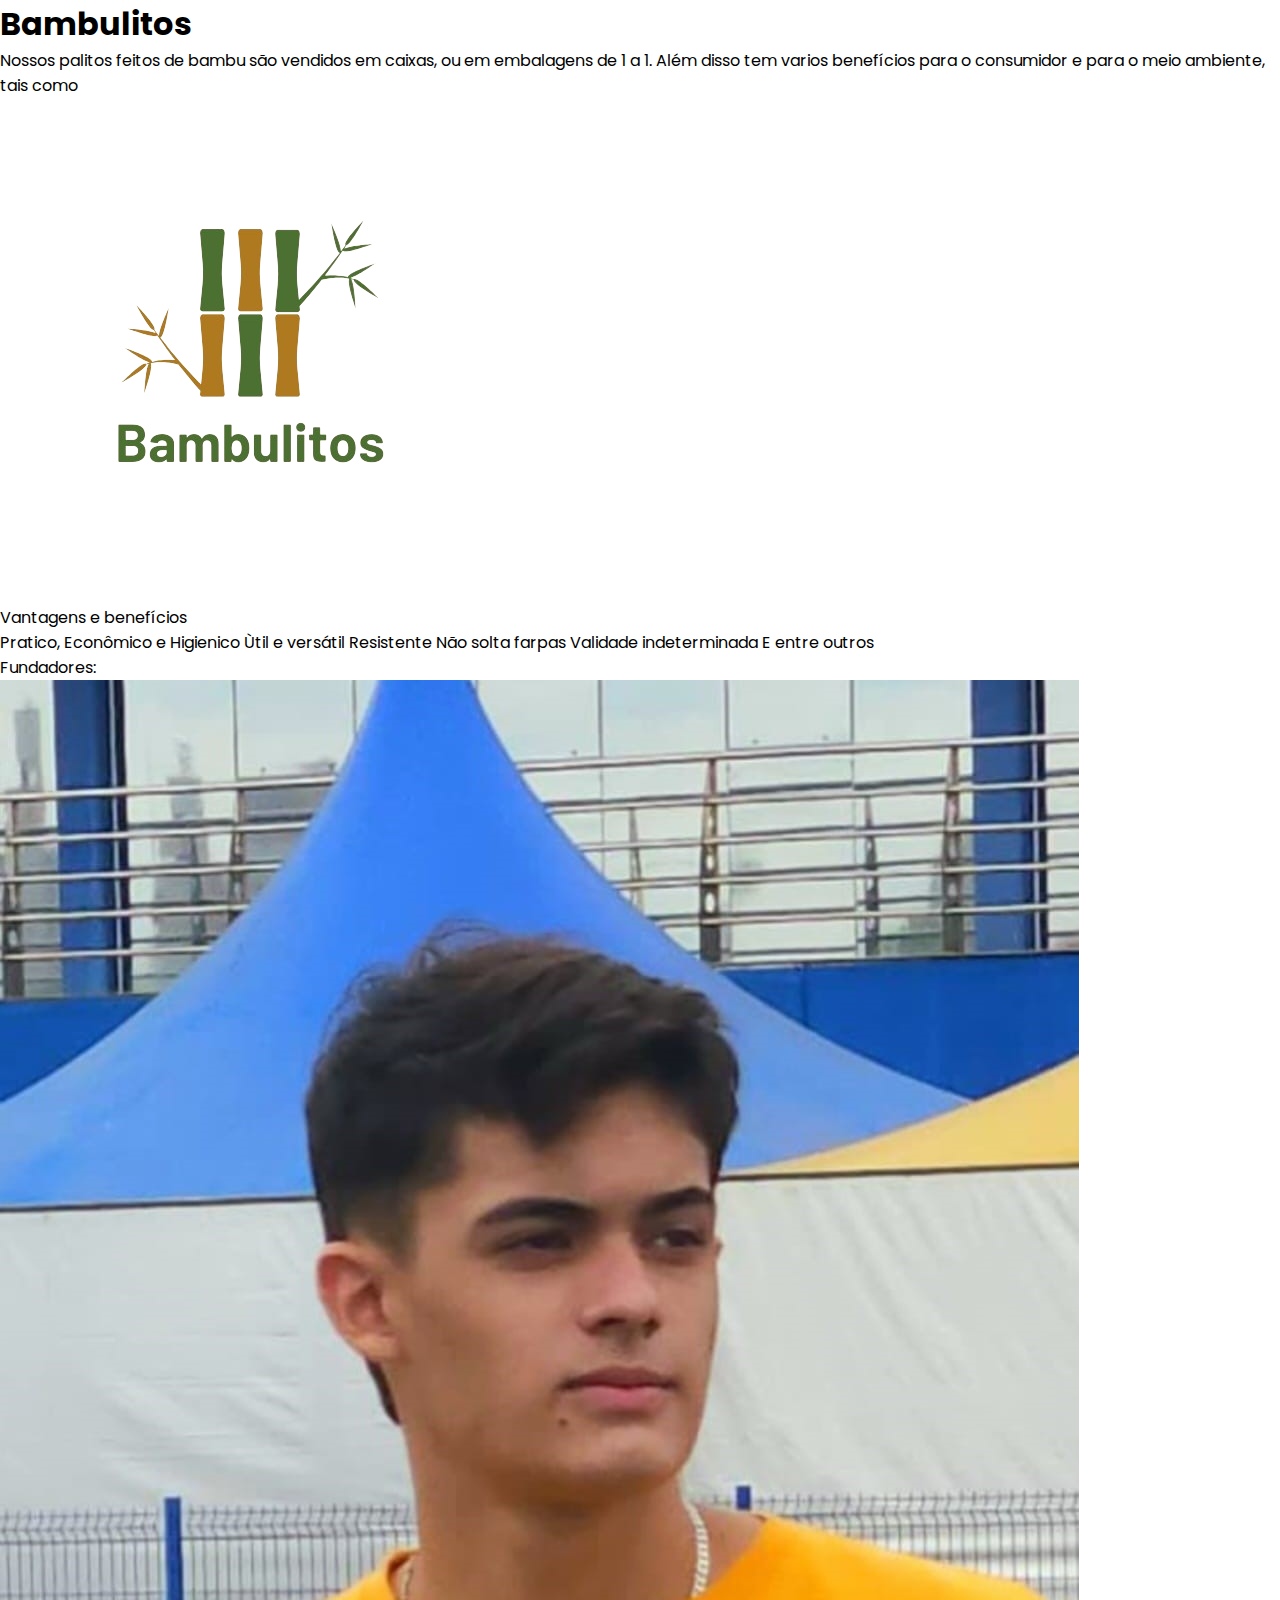
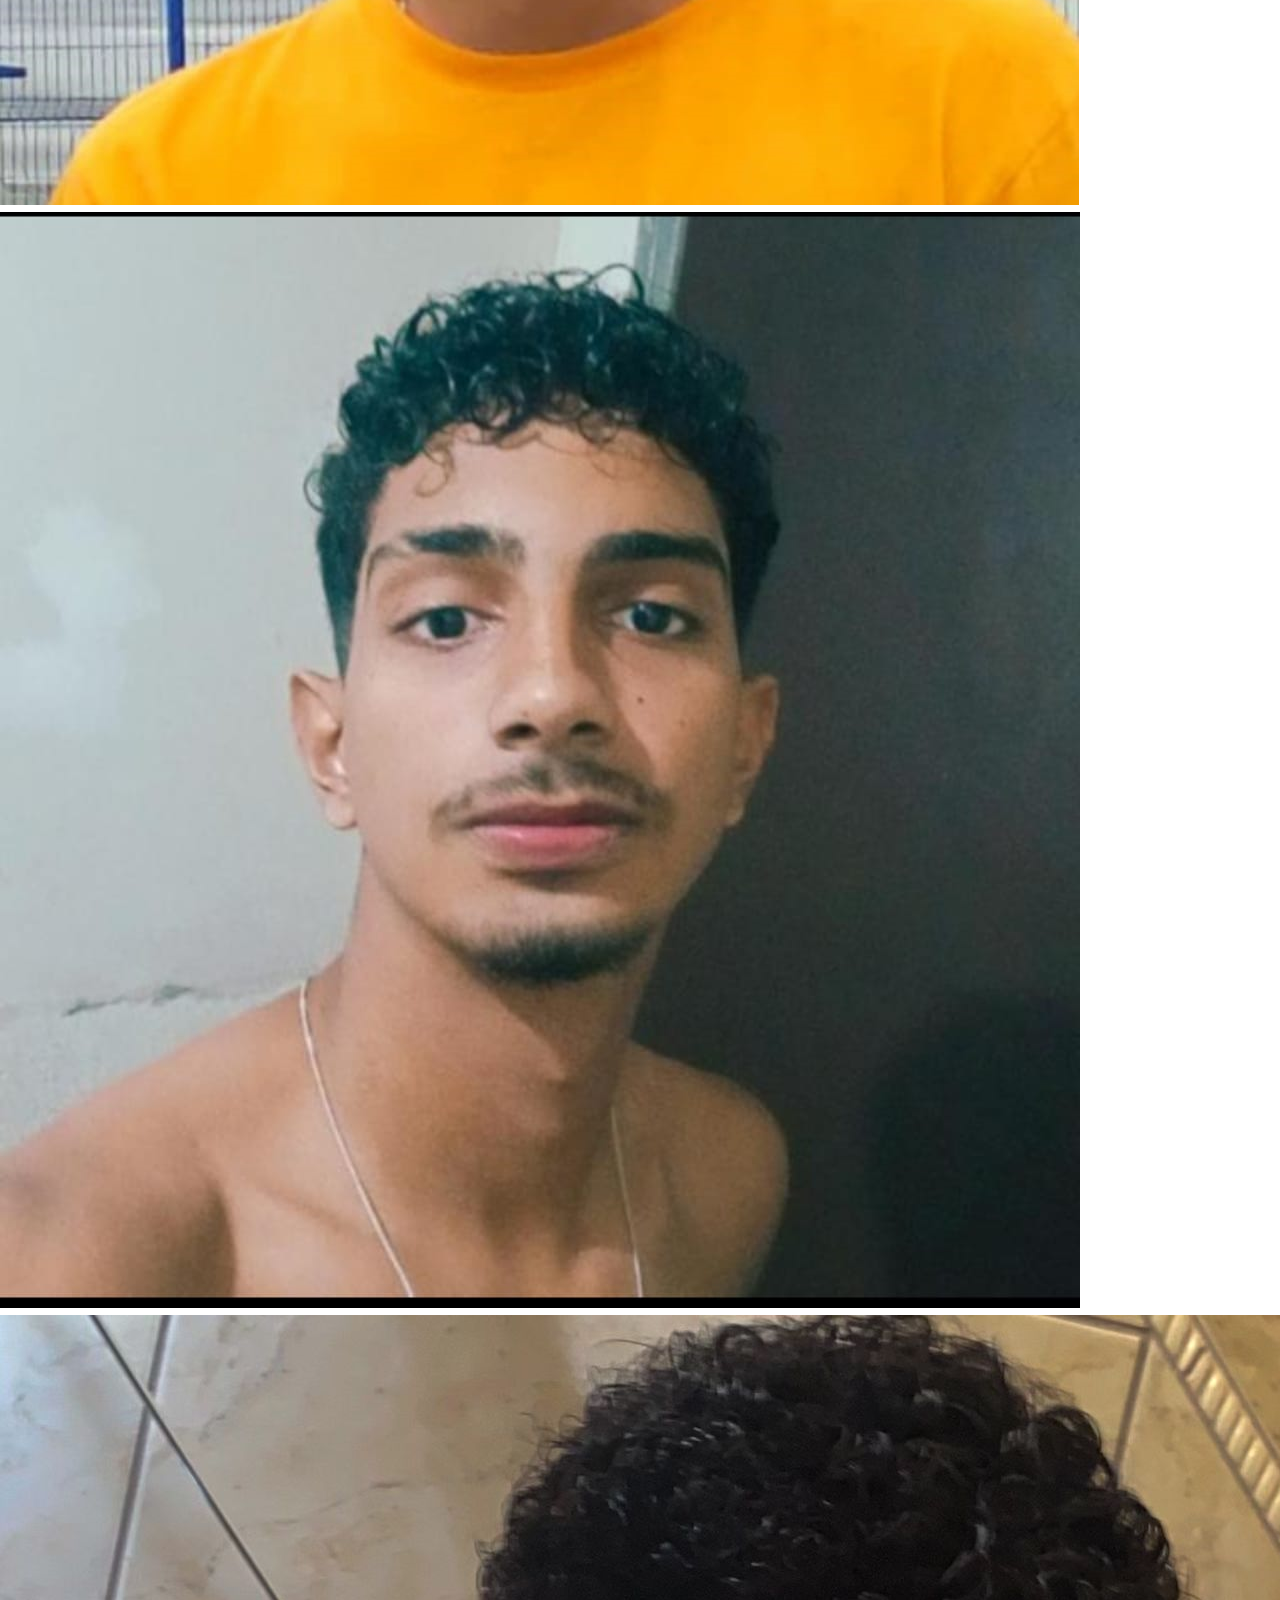
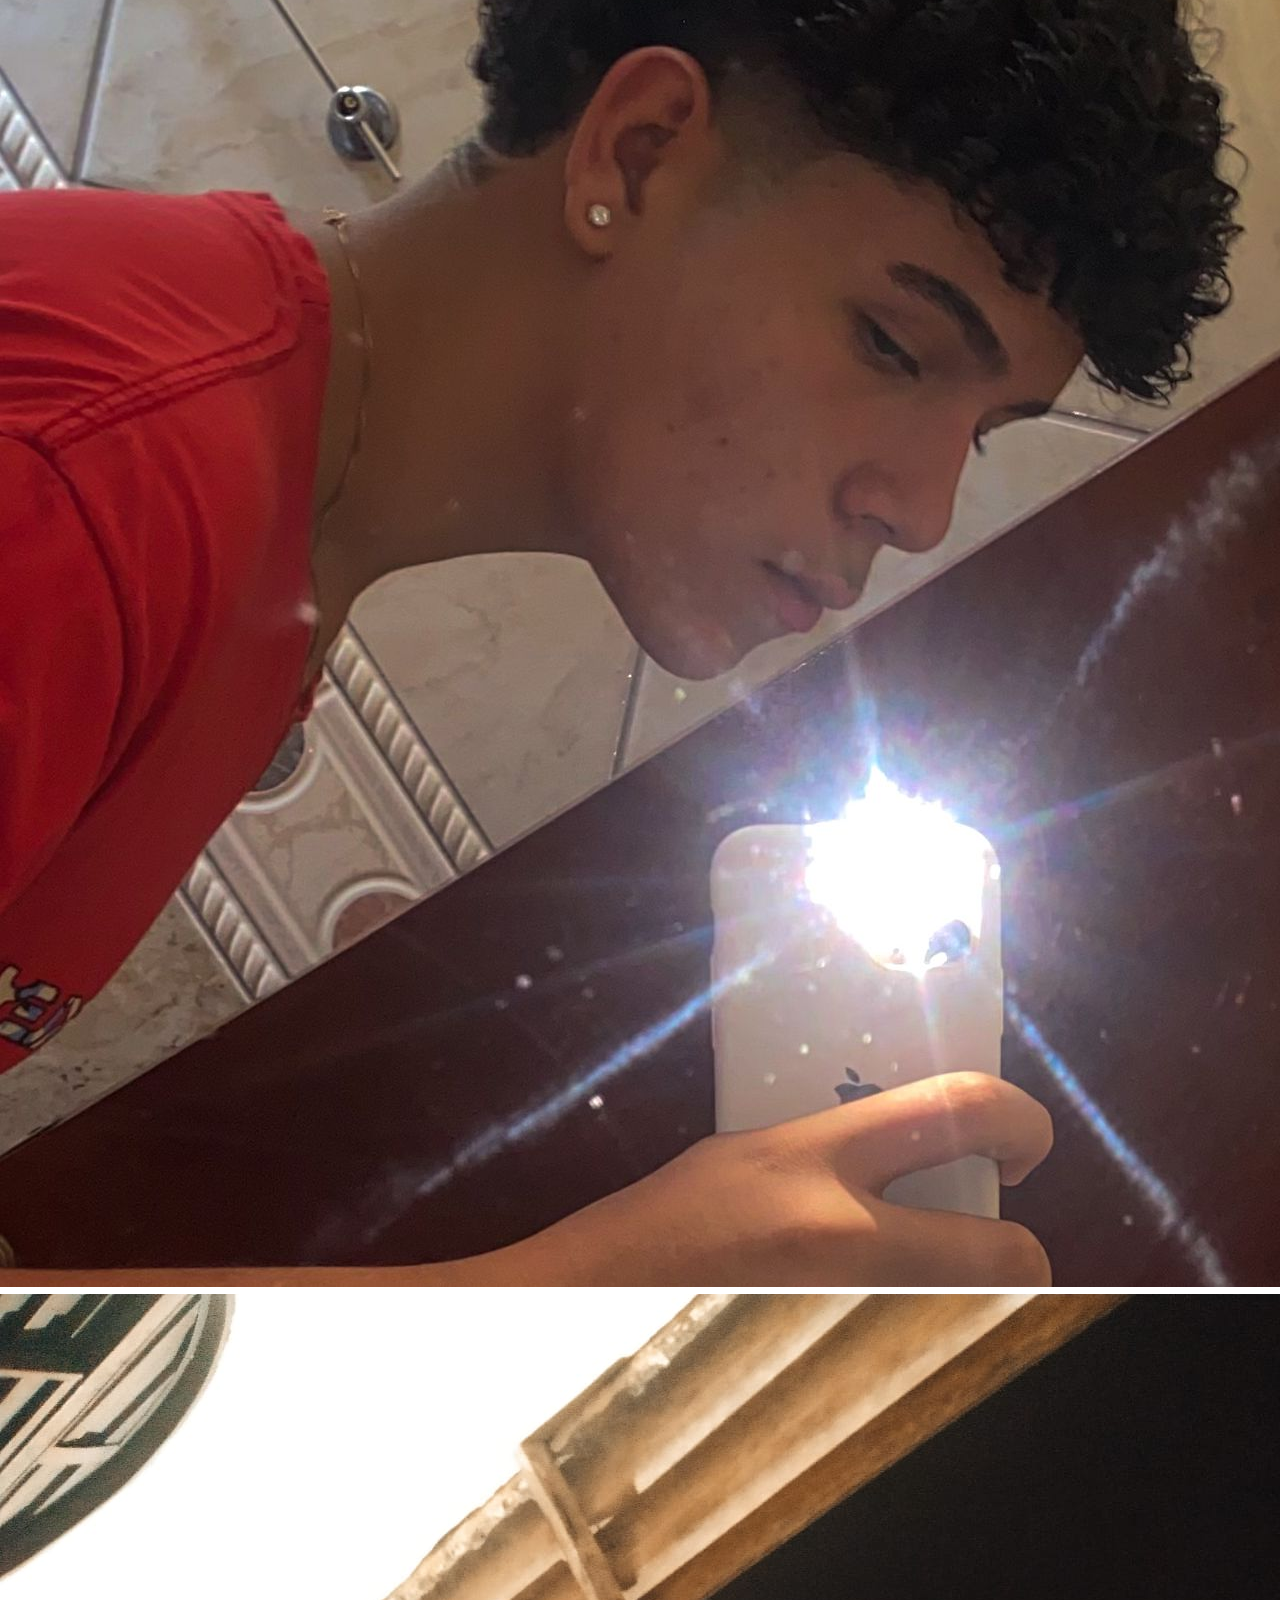
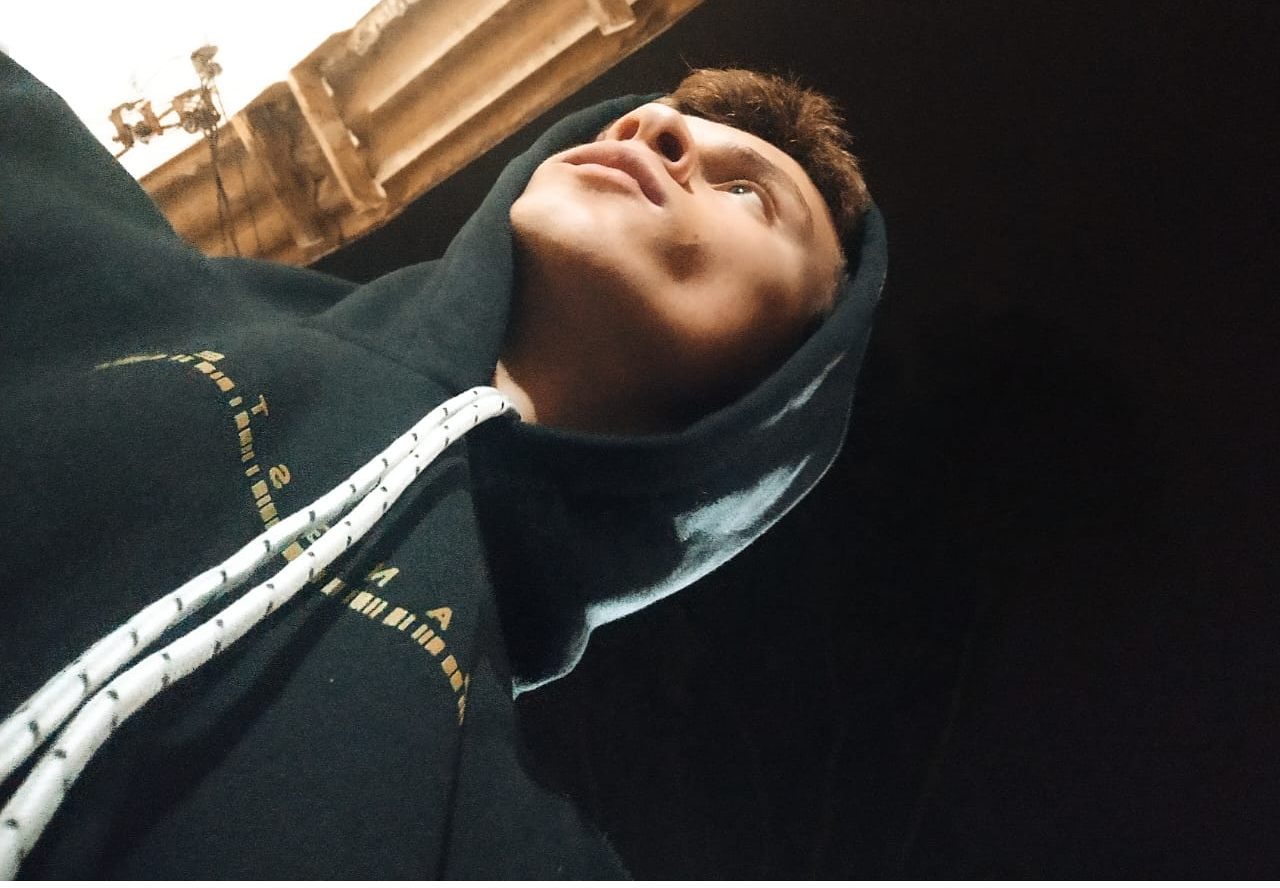
<file: index.html>
<!DOCTYPE html>
<html lang="pt-BR">
<head>
    <meta charset="UTF-8">
    <meta http-equiv="X-UA-Compatible" content="IE=edge">
    <meta name="viewport" content="width=device-width, initial-scale=1.0">
    <title>Bambulitos</title>
    <link rel="stylesheet" href="style.css">
</head>
<body>
    <h1 class="inicio">
        Bambulitos
    </h1>
  <header class="img-logo">
    <p class="p-p">
        Nossos palitos feitos de bambu são vendidos em caixas, ou em embalagens de 1 a 1.
        Além disso tem varios benefícios para o consumidor e para o meio ambiente, tais como </p>
    <img src="Bambulitos.png" alt="" class="">
    
  </header>
        <ul>
            <li>Vantagens e benefícios</li>
        </ul>
        <div class="textos">
            <p class="topicos">
                Pratico, Econômico e Higienico
                Ùtil e versátil
                Resistente
                Não solta farpas
                Validade indeterminada
                E entre  outros
            </p>
    <p>
        Fundadores:
    </p>
        </div>
        <div>
            <img src="3.jpeg" alt="" class="fundadores">
            <img src="2.jpeg" alt="" class="fundadores">
            <img src="4.jpeg" alt="" class="fundadores">
            <img src="1.jpeg" alt="" class="fundadores">
        </div>


</body>


</html>
</file>
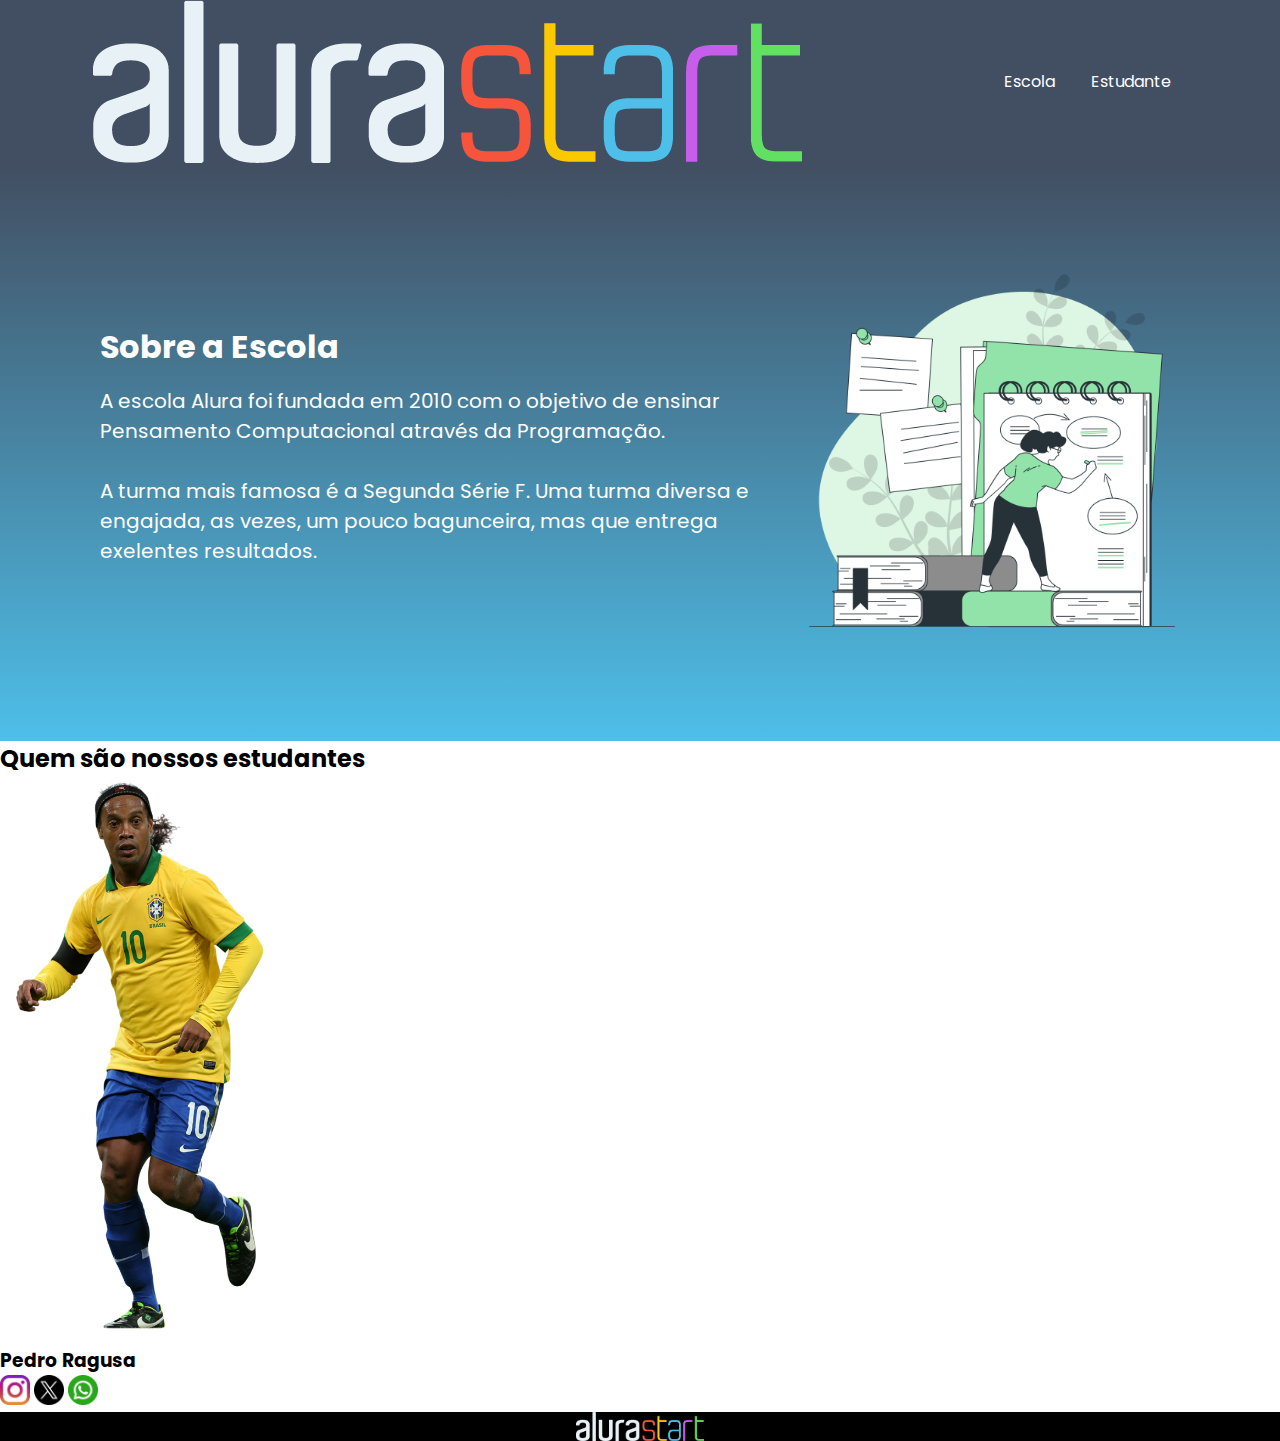
<file: inicio.html>
<!DOCTYPE html>
<html lang="pt-BR">
<head>
    <meta charset="UTF-8">
    <meta http-equiv="X-UA-Compatible" content="IE=edge">
    <meta name="viewport" content="width=device-width, initial-scale=1.0">
    <title>AluraStart</title>
    <link rel="stylesheet" href="style.css">

</head>
<body>
    <header class="cabecalho">
        <img src="alurastart logo.png" alt="Logo">
        <ul class="lista-cabecalho">
        <li class="lista-itens">  <a href="#escola"> Escola </a> </li>
        <li class="lista-itens"> <a href="#estudantes"> Estudante </a></li>
        </ul>

    </header>
    <section class="primeiraparte" id="escola">
        <div class="texto">
            <h1 class="titulo">
                Sobre a Escola
            </h1>
            <p class="pp">
                A escola Alura foi fundada em 2010 com o objetivo de ensinar Pensamento Computacional através da Programação.
            </p>  
            <p class="sp">
                A turma mais famosa é a Segunda Série F. Uma turma diversa e engajada, as vezes, um pouco bagunceira, mas que entrega exelentes resultados.            
            </p>  
            
        </div>
        <img class="img" src="Research paper-bro.png" alt="desenho pessoa estudando">
    </section>

    <section class="estudantes" id="estudantes">
        <h2 class="titulo-estudante">
            Quem são nossos estudantes
        </h2>
        <div class="estudante">
            <img src="ronaldo.png" alt="" class="ronaldo-estudando">
            <h3 class="nome-estudante">
                Pedro Ragusa
            </h3>
            <img src="instagram.png" alt="" class="icone">
            <img src="twitter.png" alt="" class="icone">
            <img src="whatsapp.png" alt="" class="icone">

        
        </div>
    </section>
    <footer class="rodape">
        <img class="logo-final" src="alurastart logo.png" alt="logo">
    </footer>



</body>
</html>
</file>
<file: style.css>
@import url('https://fonts.googleapis.com/css2?family=Poppins:ital,wght@0,100;0,200;0,300;0,400;0,500;0,600;0,700;0,800;0,900;1,100;1,200;1,300;1,400;1,500;1,600;1,700;1,800;1,900&display=swap');

*{
    margin: 0;
    padding: 0;
}
body{
    font-family: "Poppins";
}
.cabecalho {
    background-color: #424e61;
    display: flex;
    justify-content: space-around;
    align-items: center;

}
.lista-cabecalho{

   color: white;
}
.lista-itens{
    display: inline-block;
    margin: 0 16px;

}
.primeiraparte{
    background-image: linear-gradient(#424e61,#4EBFE9);
    color: white;
    display: flex;
    justify-content: center;
    align-items: center;
    padding: 100px;


}
.pp{
    padding: 15px 0;
    font-size: 20px;
}
.sp{
    padding: 15px 0;
    font-size: 20px;
}
.texto{
    padding: 24px 0;
}
.img{
    width: 35%;
}
.ronaldo-estudando{
    width: 300px;
}
.icone{
    width: 30px;
    
}
.rodape{
    background-color: black;
    display: flex;
    justify-content: center;
    align-items: center;
}
.logo-final{
    width: 10%;
}
a{
    color: white;
    text-decoration: none;
}
a:hover{
    color: burlywood;
}
</file>
